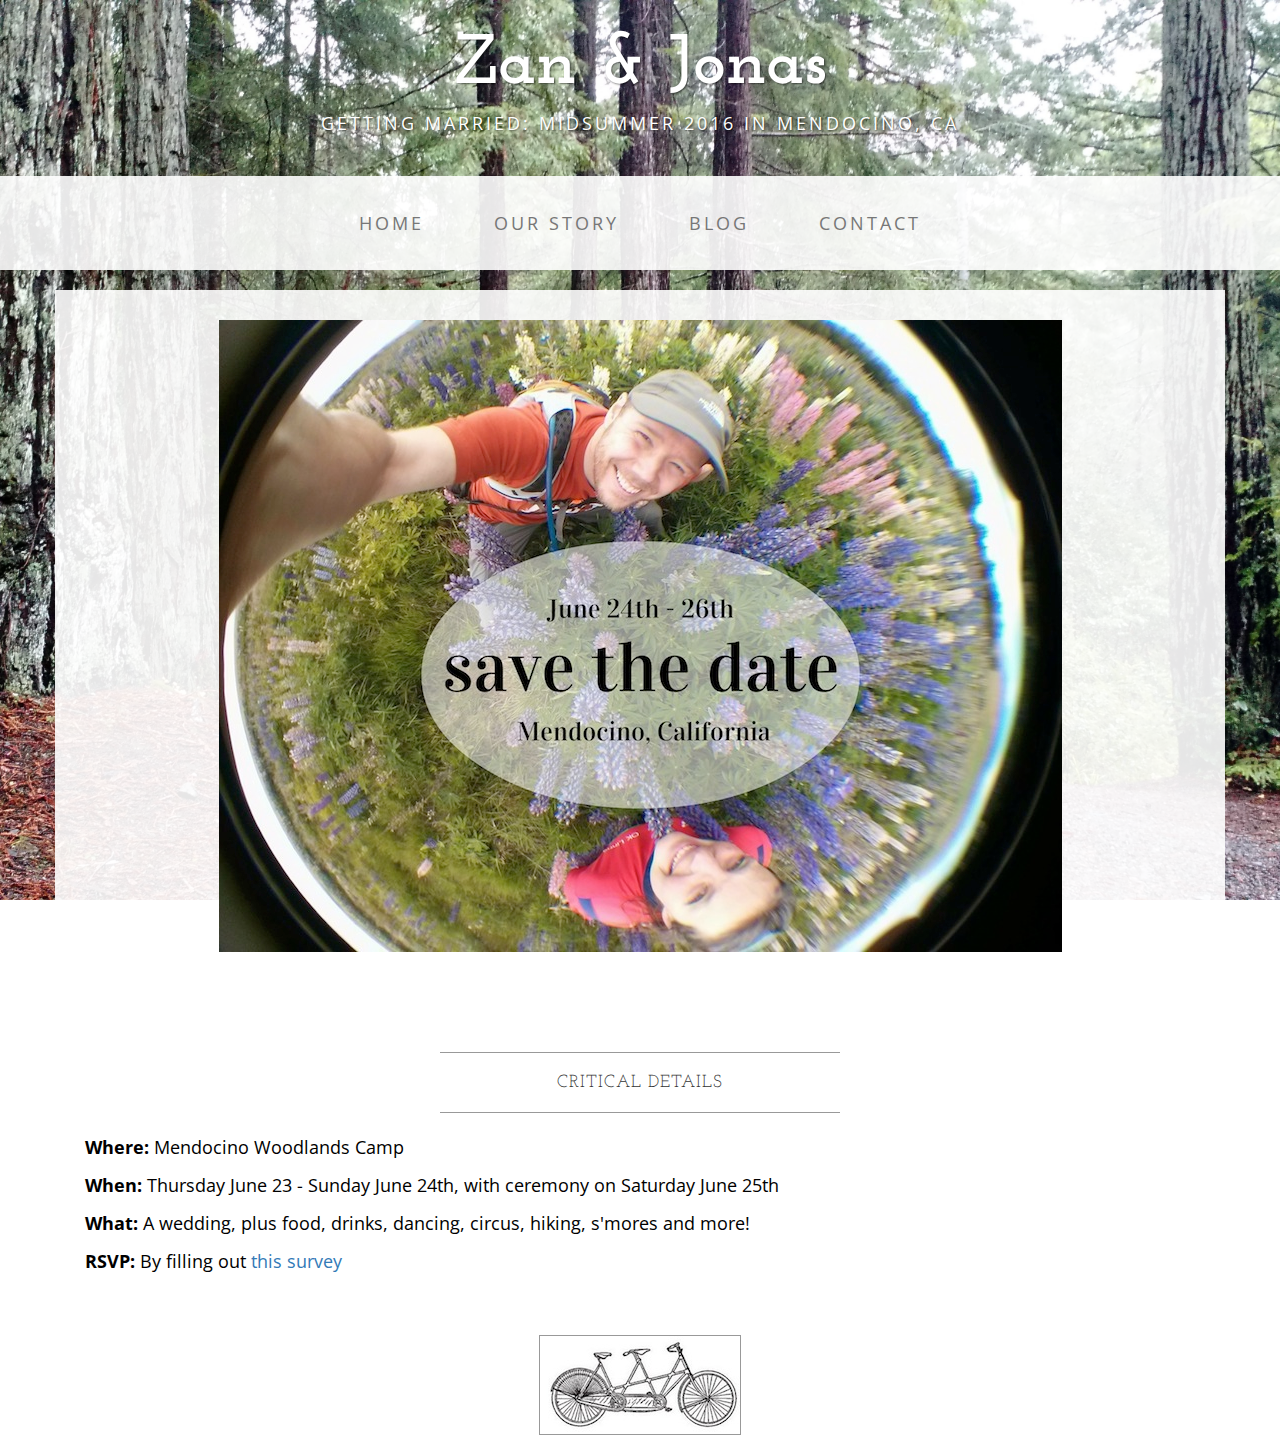
<file: index.html>
<!DOCTYPE html>
<html lang="en">

<head>

    <meta charset="utf-8">
    <meta http-equiv="X-UA-Compatible" content="IE=edge">
    <meta name="viewport" content="width=device-width, initial-scale=1">
    <meta name="description" content="">
    <meta name="author" content="">

    <title>The Armkings</title>

    <!-- Bootstrap Core CSS -->
    <link href="css/bootstrap.min.css" rel="stylesheet">

    <!-- Custom CSS -->
    <link href="css/business-casual.css" rel="stylesheet">

    <!-- Fonts -->
    <link href="http://fonts.googleapis.com/css?family=Open+Sans:300italic,400italic,600italic,700italic,800italic,400,300,600,700,800" rel="stylesheet" type="text/css">
    <link href="http://fonts.googleapis.com/css?family=Josefin+Slab:100,300,400,600,700,100italic,300italic,400italic,600italic,700italic" rel="stylesheet" type="text/css">

    <!-- HTML5 Shim and Respond.js IE8 support of HTML5 elements and media queries -->
    <!-- WARNING: Respond.js doesn't work if you view the page via file:// -->
    <!--[if lt IE 9]>
        <script src="https://oss.maxcdn.com/libs/html5shiv/3.7.0/html5shiv.js"></script>
        <script src="https://oss.maxcdn.com/libs/respond.js/1.4.2/respond.min.js"></script>
    <![endif]-->

</head>

<body>

    <div class="brand">Zan & Jonas</div>
    <div class="address-bar">Getting Married: Midsummer 2016 in Mendocino, CA</div>

    <!-- Navigation -->
    <nav class="navbar navbar-default" role="navigation">
        <div class="container">
            <!-- Brand and toggle get grouped for better mobile display -->
            <div class="navbar-header">
                <button type="button" class="navbar-toggle" data-toggle="collapse" data-target="#bs-example-navbar-collapse-1">
                    <span class="sr-only">Toggle navigation</span>
                    <span class="icon-bar"></span>
                    <span class="icon-bar"></span>
                    <span class="icon-bar"></span>
                </button>
                <!-- navbar-brand is hidden on larger screens, but visible when the menu is collapsed -->
                <a class="navbar-brand" href="index.html">Zan & Jonas Wedding</a>
            </div>
            <!-- Collect the nav links, forms, and other content for toggling -->
            <div class="collapse navbar-collapse" id="bs-example-navbar-collapse-1">
                <ul class="nav navbar-nav">
                    <li>
                        <a href="index.html">Home</a>
                    </li>
                    <li>
                        <a href="about.html">Our Story</a>
                    </li>
                    <li>
                        <a href="blog.html">Blog</a>
                    </li>
                    <li>
                        <a href="contact.html">Contact</a>
                    </li>
                </ul>
            </div>
            <!-- /.navbar-collapse -->
        </div>
        <!-- /.container -->
    </nav>

    <div class="container">

        <div class="row">
            <div class="box">
                <div class="col-lg-12 text-center">                    
                    <img class="img-responsive img-border-center img-center" src="img/save-the-date.jpg" alt="">
                </div>
            </div>
        </div>

        <div class="row">
            <div class="box">
                <div class="col-lg-12">
                    <hr>
                    <h2 class="intro-text text-center">Critical Details
                    </h2>
                    <hr>
                    <hr class="visible-xs">
                    <p><strong>Where:</strong> Mendocino Woodlands Camp</p>
                    <p><strong>When:</strong> Thursday June 23 - Sunday June 24th, with ceremony on Saturday June 25th</p>
                    <p><strong>What:</strong> A wedding, plus food, drinks, dancing, circus, hiking, s'mores and more!</p>
                    <p><strong>RSVP:</strong> By filling out <a href="https://docs.google.com/forms/d/1Qeajrma6gykXhqXspEnOzXchthwgNscBROiybTYwUQE/viewform" target="_blank">this survey</a></p>
                </div>
            </div>
        </div>
<!--
        <div class="row">
            <div class="box">
                <div class="col-lg-12">
                    <hr>
                    <h2 class="intro-text text-center">Beautiful boxes
                        <strong>to showcase your content</strong>
                    </h2>
                    <hr>
                    <p>Use as many boxes as you like, and put anything you want in them! They are great for just about anything, the sky's the limit!</p>
                    <p>Lorem ipsum dolor sit amet, consectetur adipiscing elit. Nunc placerat diam quis nisl vestibulum dignissim. In hac habitasse platea dictumst. Interdum et malesuada fames ac ante ipsum primis in faucibus. Pellentesque habitant morbi tristique senectus et netus et malesuada fames ac turpis egestas.</p>
                </div>
            </div>
        </div>
-->
    </div>
    <!-- /.container -->

    <footer>
        <div class="container">
            <div class="row">
                <div class="col-lg-12 text-center">
                    <img class="img-responsive img-border img-center" src="img/bike.jpg" alt="">
                </div>
            </div>
        </div>
    </footer>

    <!-- jQuery -->
    <script src="js/jquery.js"></script>

    <!-- Bootstrap Core JavaScript -->
    <script src="js/bootstrap.min.js"></script>

</body>

</html>
</file>
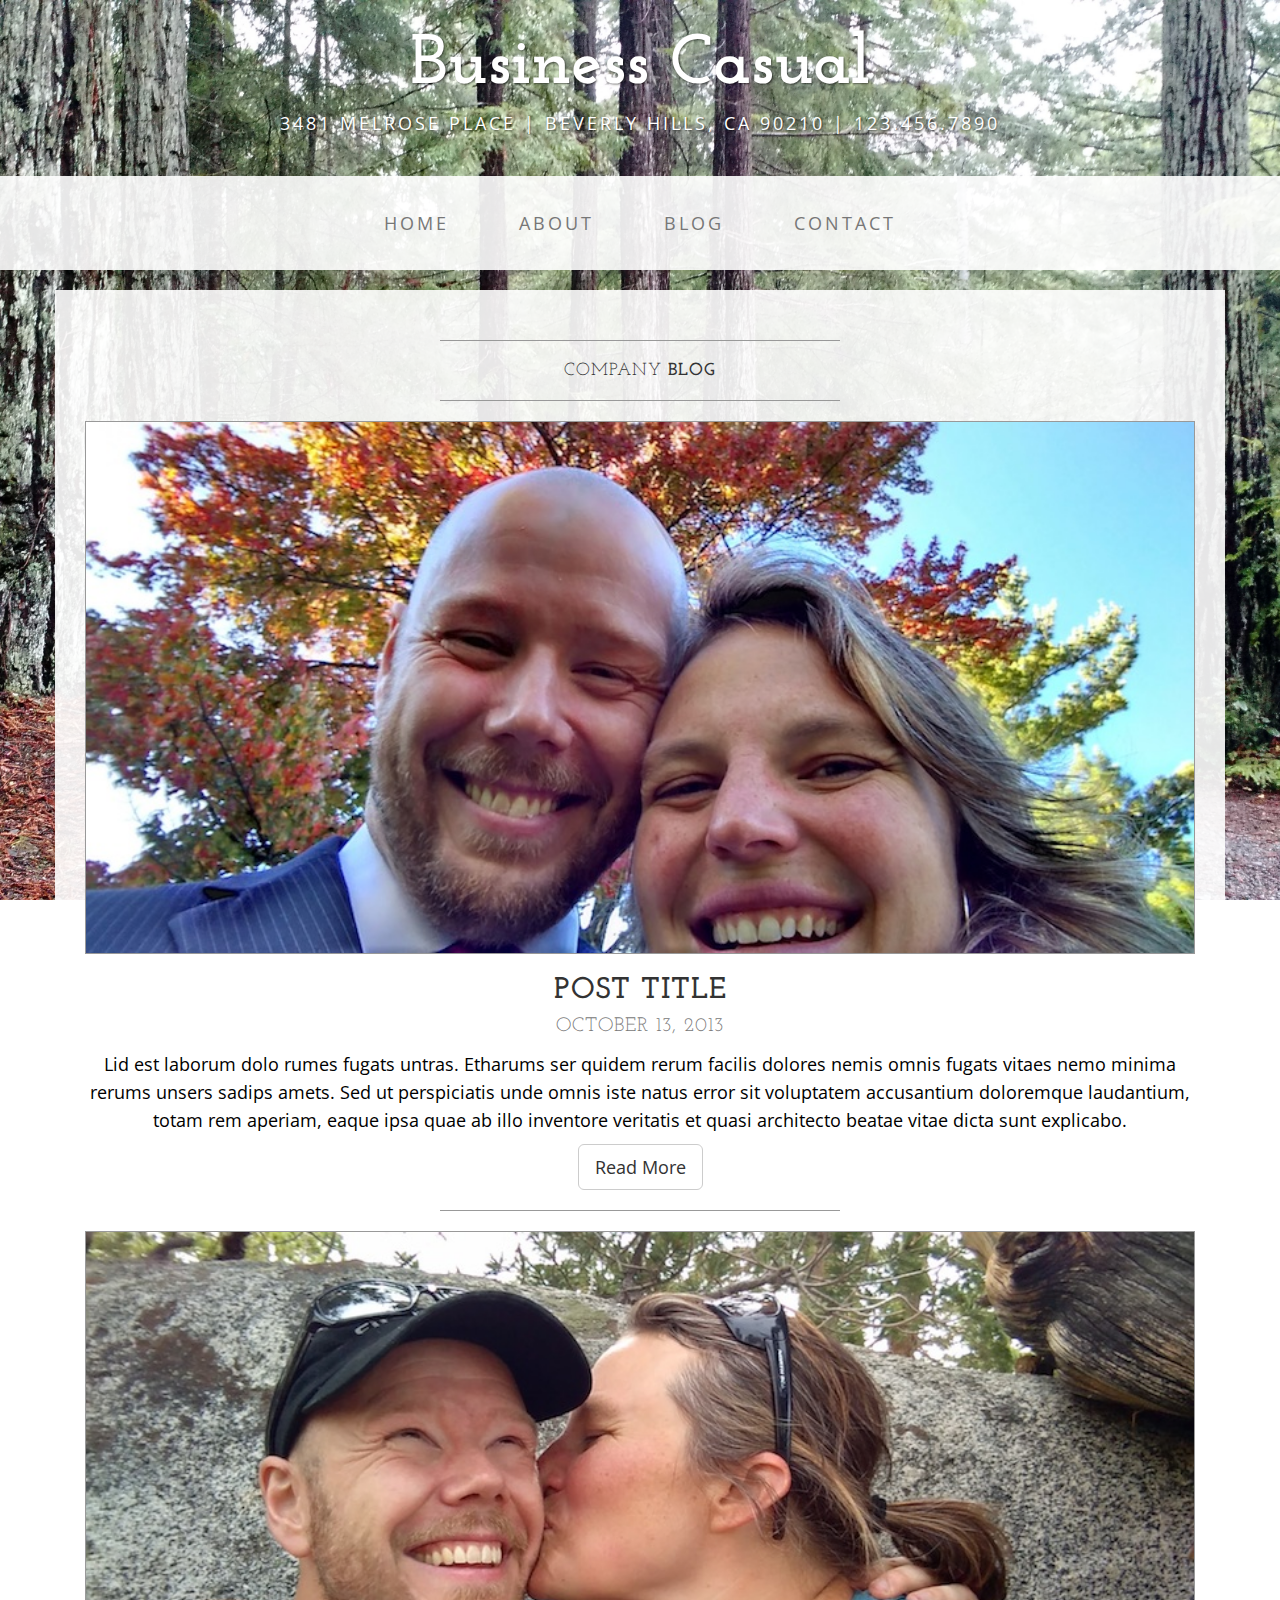
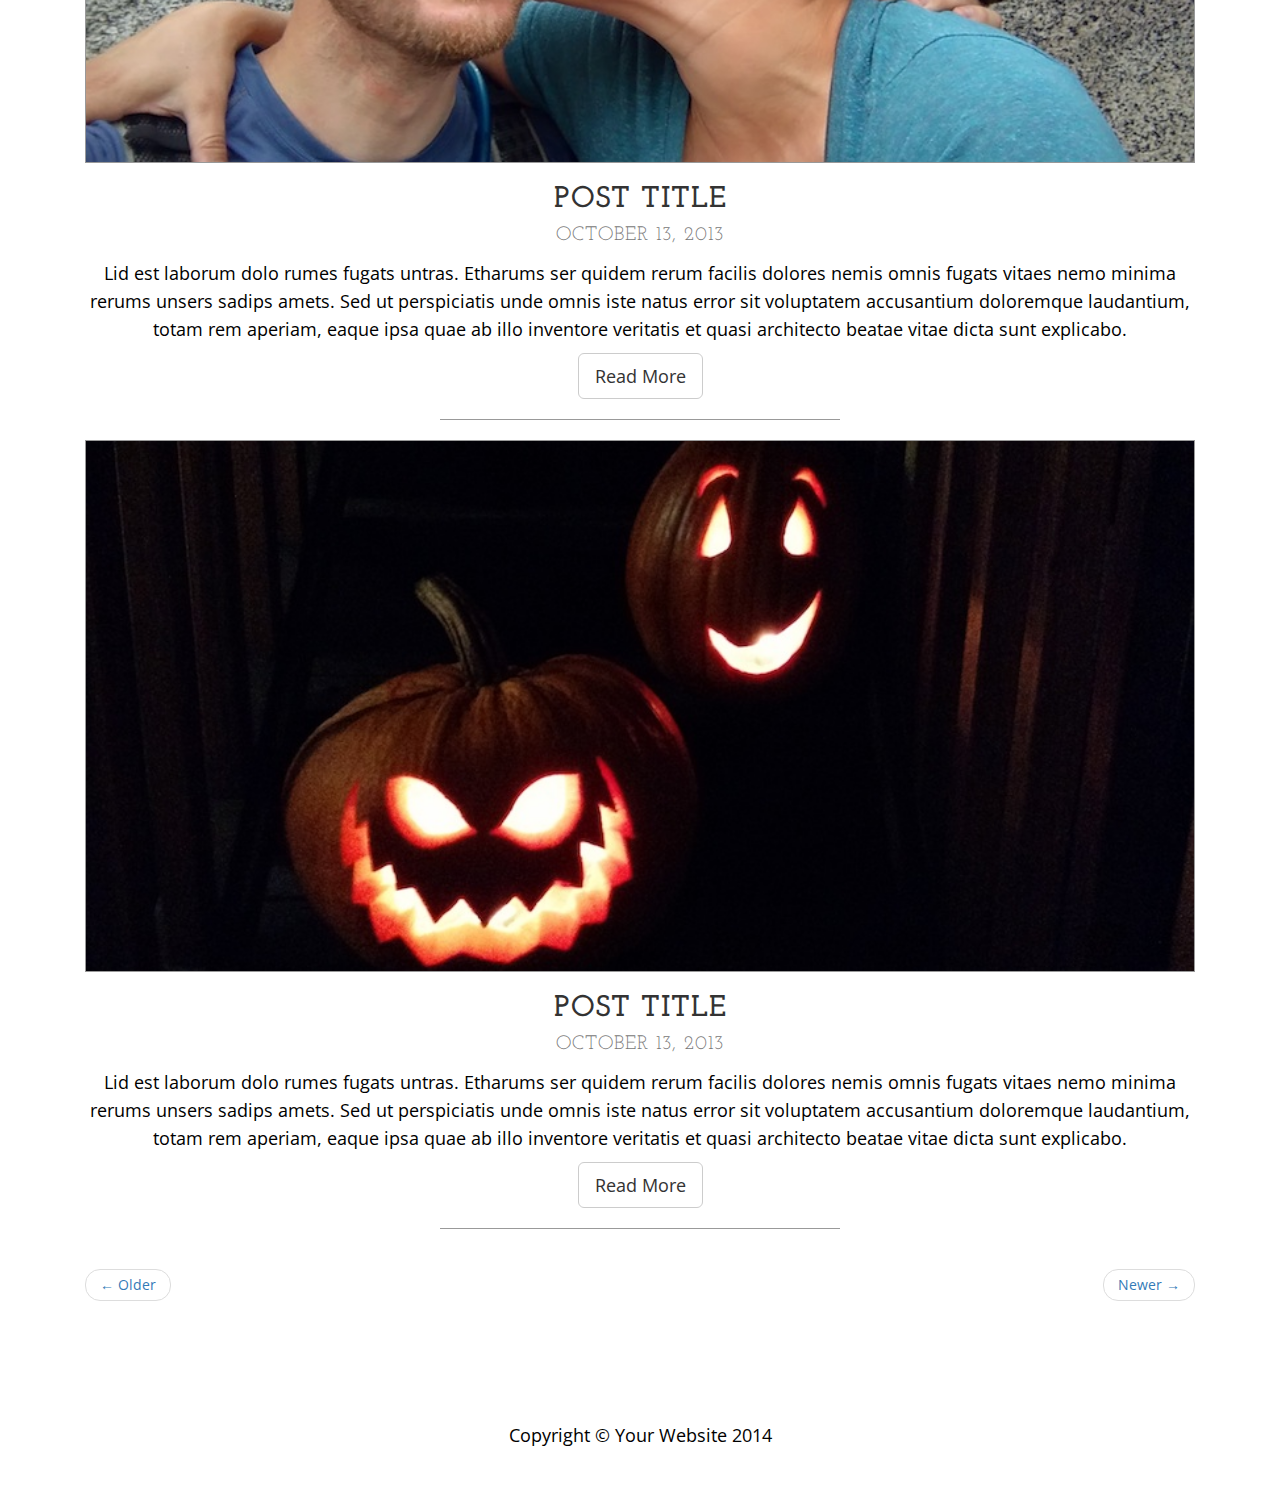
<file: blog.html>
<!DOCTYPE html>
<html lang="en">

<head>

    <meta charset="utf-8">
    <meta http-equiv="X-UA-Compatible" content="IE=edge">
    <meta name="viewport" content="width=device-width, initial-scale=1">
    <meta name="description" content="">
    <meta name="author" content="">

    <title>Blog - Business Casual - Start Bootstrap Theme</title>

    <!-- Bootstrap Core CSS -->
    <link href="css/bootstrap.min.css" rel="stylesheet">

    <!-- Custom CSS -->
    <link href="css/business-casual.css" rel="stylesheet">

    <!-- Fonts -->
    <link href="http://fonts.googleapis.com/css?family=Open+Sans:300italic,400italic,600italic,700italic,800italic,400,300,600,700,800" rel="stylesheet" type="text/css">
    <link href="http://fonts.googleapis.com/css?family=Josefin+Slab:100,300,400,600,700,100italic,300italic,400italic,600italic,700italic" rel="stylesheet" type="text/css">

    <!-- HTML5 Shim and Respond.js IE8 support of HTML5 elements and media queries -->
    <!-- WARNING: Respond.js doesn't work if you view the page via file:// -->
    <!--[if lt IE 9]>
        <script src="https://oss.maxcdn.com/libs/html5shiv/3.7.0/html5shiv.js"></script>
        <script src="https://oss.maxcdn.com/libs/respond.js/1.4.2/respond.min.js"></script>
    <![endif]-->

</head>

<body>

    <div class="brand">Business Casual</div>
    <div class="address-bar">3481 Melrose Place | Beverly Hills, CA 90210 | 123.456.7890</div>

    <!-- Navigation -->
    <nav class="navbar navbar-default" role="navigation">
        <div class="container">
            <!-- Brand and toggle get grouped for better mobile display -->
            <div class="navbar-header">
                <button type="button" class="navbar-toggle" data-toggle="collapse" data-target="#bs-example-navbar-collapse-1">
                    <span class="sr-only">Toggle navigation</span>
                    <span class="icon-bar"></span>
                    <span class="icon-bar"></span>
                    <span class="icon-bar"></span>
                </button>
                <!-- navbar-brand is hidden on larger screens, but visible when the menu is collapsed -->
                <a class="navbar-brand" href="index.html">Business Casual</a>
            </div>
            <!-- Collect the nav links, forms, and other content for toggling -->
            <div class="collapse navbar-collapse" id="bs-example-navbar-collapse-1">
                <ul class="nav navbar-nav">
                    <li>
                        <a href="index.html">Home</a>
                    </li>
                    <li>
                        <a href="about.html">About</a>
                    </li>
                    <li>
                        <a href="blog.html">Blog</a>
                    </li>
                    <li>
                        <a href="contact.html">Contact</a>
                    </li>
                </ul>
            </div>
            <!-- /.navbar-collapse -->
        </div>
        <!-- /.container -->
    </nav>

    <div class="container">

        <div class="row">
            <div class="box">
                <div class="col-lg-12">
                    <hr>
                    <h2 class="intro-text text-center">Company
                        <strong>blog</strong>
                    </h2>
                    <hr>
                </div>
                <div class="col-lg-12 text-center">
                    <img class="img-responsive img-border img-full" src="img/slide-1.jpg" alt="">
                    <h2>Post Title
                        <br>
                        <small>October 13, 2013</small>
                    </h2>
                    <p>Lid est laborum dolo rumes fugats untras. Etharums ser quidem rerum facilis dolores nemis omnis fugats vitaes nemo minima rerums unsers sadips amets. Sed ut perspiciatis unde omnis iste natus error sit voluptatem accusantium doloremque laudantium, totam rem aperiam, eaque ipsa quae ab illo inventore veritatis et quasi architecto beatae vitae dicta sunt explicabo.</p>
                    <a href="#" class="btn btn-default btn-lg">Read More</a>
                    <hr>
                </div>
                <div class="col-lg-12 text-center">
                    <img class="img-responsive img-border img-full" src="img/slide-2.jpg" alt="">
                    <h2>Post Title
                        <br>
                        <small>October 13, 2013</small>
                    </h2>
                    <p>Lid est laborum dolo rumes fugats untras. Etharums ser quidem rerum facilis dolores nemis omnis fugats vitaes nemo minima rerums unsers sadips amets. Sed ut perspiciatis unde omnis iste natus error sit voluptatem accusantium doloremque laudantium, totam rem aperiam, eaque ipsa quae ab illo inventore veritatis et quasi architecto beatae vitae dicta sunt explicabo.</p>
                    <a href="#" class="btn btn-default btn-lg">Read More</a>
                    <hr>
                </div>
                <div class="col-lg-12 text-center">
                    <img class="img-responsive img-border img-full" src="img/slide-3.jpg" alt="">
                    <h2>Post Title
                        <br>
                        <small>October 13, 2013</small>
                    </h2>
                    <p>Lid est laborum dolo rumes fugats untras. Etharums ser quidem rerum facilis dolores nemis omnis fugats vitaes nemo minima rerums unsers sadips amets. Sed ut perspiciatis unde omnis iste natus error sit voluptatem accusantium doloremque laudantium, totam rem aperiam, eaque ipsa quae ab illo inventore veritatis et quasi architecto beatae vitae dicta sunt explicabo.</p>
                    <a href="#" class="btn btn-default btn-lg">Read More</a>
                    <hr>
                </div>
                <div class="col-lg-12 text-center">
                    <ul class="pager">
                        <li class="previous"><a href="#">&larr; Older</a>
                        </li>
                        <li class="next"><a href="#">Newer &rarr;</a>
                        </li>
                    </ul>
                </div>
            </div>
        </div>

    </div>
    <!-- /.container -->

    <footer>
        <div class="container">
            <div class="row">
                <div class="col-lg-12 text-center">
                    <p>Copyright &copy; Your Website 2014</p>
                </div>
            </div>
        </div>
    </footer>

    <!-- jQuery -->
    <script src="js/jquery.js"></script>

    <!-- Bootstrap Core JavaScript -->
    <script src="js/bootstrap.min.js"></script>

</body>

</html>
</file>
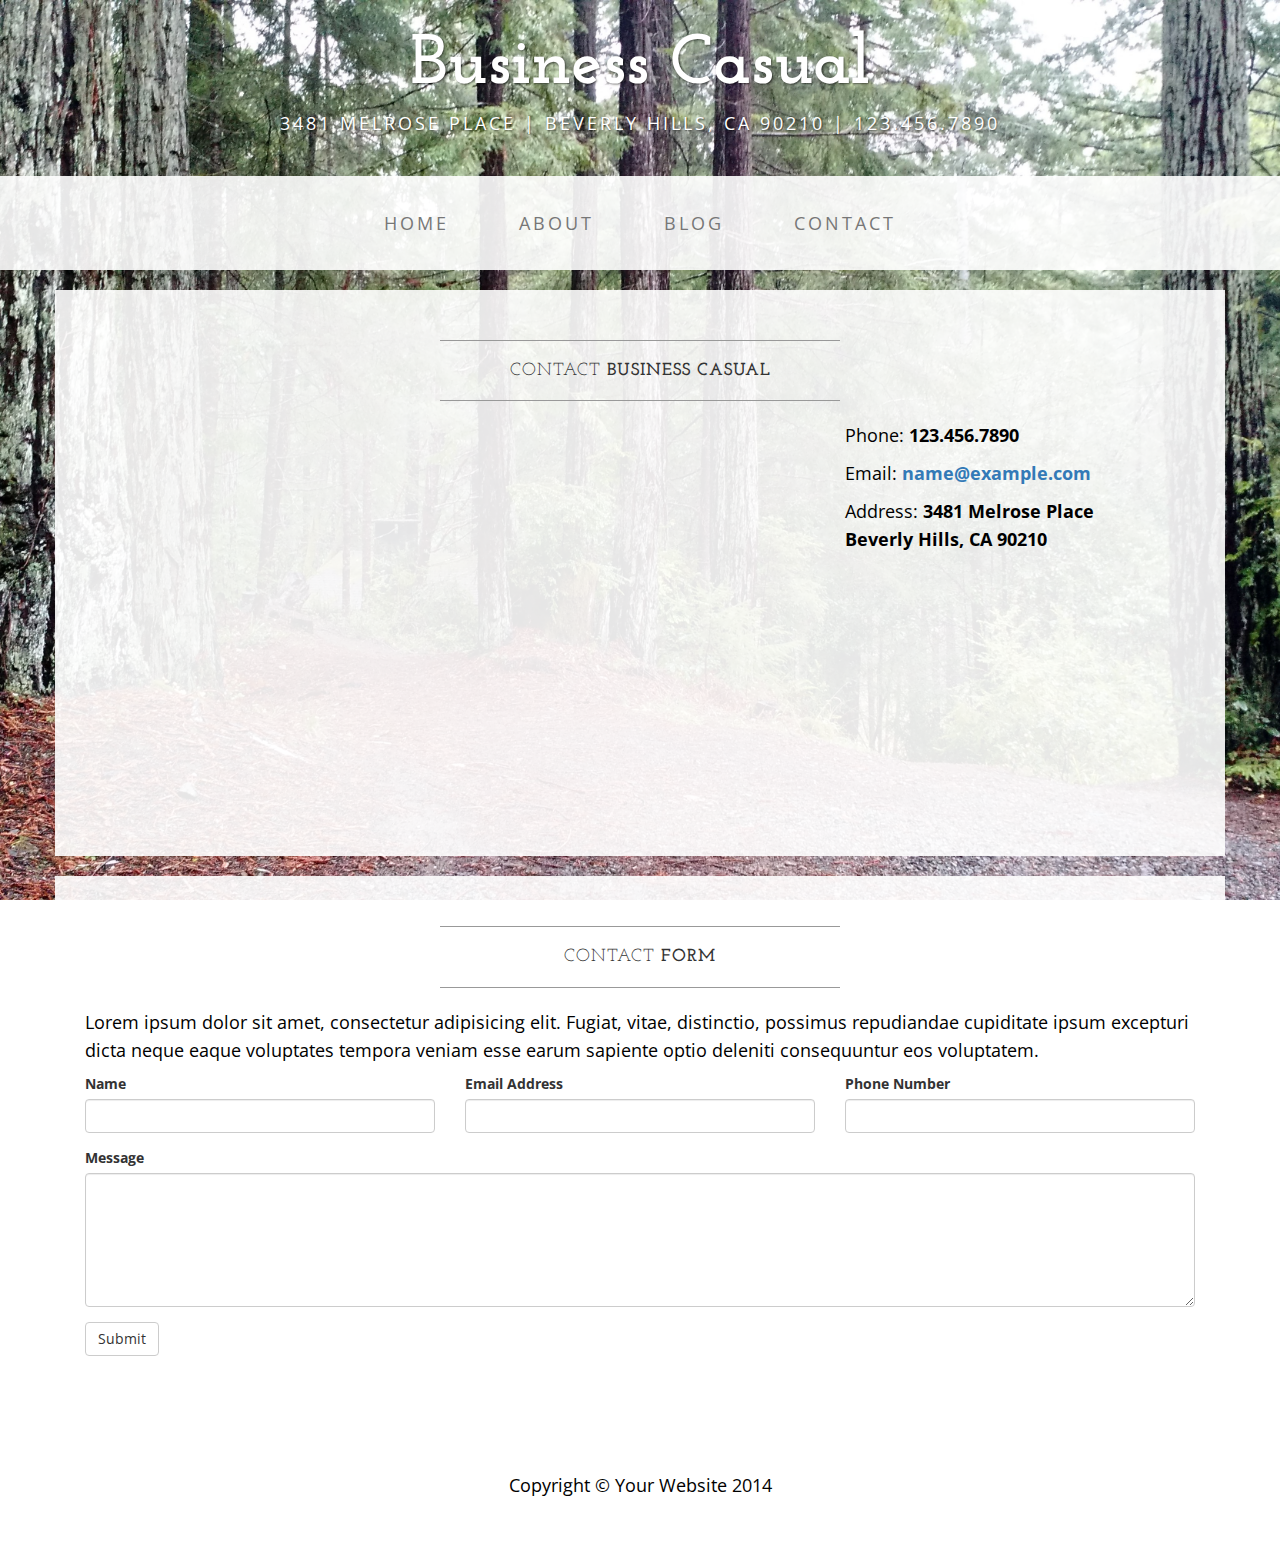
<file: contact.html>
<!DOCTYPE html>
<html lang="en">

<head>

    <meta charset="utf-8">
    <meta http-equiv="X-UA-Compatible" content="IE=edge">
    <meta name="viewport" content="width=device-width, initial-scale=1">
    <meta name="description" content="">
    <meta name="author" content="">

    <title>Contact - Business Casual - Start Bootstrap Theme</title>

    <!-- Bootstrap Core CSS -->
    <link href="css/bootstrap.min.css" rel="stylesheet">

    <!-- Custom CSS -->
    <link href="css/business-casual.css" rel="stylesheet">

    <!-- Fonts -->
    <link href="http://fonts.googleapis.com/css?family=Open+Sans:300italic,400italic,600italic,700italic,800italic,400,300,600,700,800" rel="stylesheet" type="text/css">
    <link href="http://fonts.googleapis.com/css?family=Josefin+Slab:100,300,400,600,700,100italic,300italic,400italic,600italic,700italic" rel="stylesheet" type="text/css">

    <!-- HTML5 Shim and Respond.js IE8 support of HTML5 elements and media queries -->
    <!-- WARNING: Respond.js doesn't work if you view the page via file:// -->
    <!--[if lt IE 9]>
        <script src="https://oss.maxcdn.com/libs/html5shiv/3.7.0/html5shiv.js"></script>
        <script src="https://oss.maxcdn.com/libs/respond.js/1.4.2/respond.min.js"></script>
    <![endif]-->

</head>

<body>

    <div class="brand">Business Casual</div>
    <div class="address-bar">3481 Melrose Place | Beverly Hills, CA 90210 | 123.456.7890</div>

    <!-- Navigation -->
    <nav class="navbar navbar-default" role="navigation">
        <div class="container">
            <!-- Brand and toggle get grouped for better mobile display -->
            <div class="navbar-header">
                <button type="button" class="navbar-toggle" data-toggle="collapse" data-target="#bs-example-navbar-collapse-1">
                    <span class="sr-only">Toggle navigation</span>
                    <span class="icon-bar"></span>
                    <span class="icon-bar"></span>
                    <span class="icon-bar"></span>
                </button>
                <!-- navbar-brand is hidden on larger screens, but visible when the menu is collapsed -->
                <a class="navbar-brand" href="index.html">Business Casual</a>
            </div>
            <!-- Collect the nav links, forms, and other content for toggling -->
            <div class="collapse navbar-collapse" id="bs-example-navbar-collapse-1">
                <ul class="nav navbar-nav">
                    <li>
                        <a href="index.html">Home</a>
                    </li>
                    <li>
                        <a href="about.html">About</a>
                    </li>
                    <li>
                        <a href="blog.html">Blog</a>
                    </li>
                    <li>
                        <a href="contact.html">Contact</a>
                    </li>
                </ul>
            </div>
            <!-- /.navbar-collapse -->
        </div>
        <!-- /.container -->
    </nav>

    <div class="container">

        <div class="row">
            <div class="box">
                <div class="col-lg-12">
                    <hr>
                    <h2 class="intro-text text-center">Contact
                        <strong>business casual</strong>
                    </h2>
                    <hr>
                </div>
                <div class="col-md-8">
                    <!-- Embedded Google Map using an iframe - to select your location find it on Google maps and paste the link as the iframe src. If you want to use the Google Maps API instead then have at it! -->
                    <iframe width="100%" height="400" frameborder="0" scrolling="no" marginheight="0" marginwidth="0" src="http://maps.google.com/maps?hl=en&amp;ie=UTF8&amp;ll=37.0625,-95.677068&amp;spn=56.506174,79.013672&amp;t=m&amp;z=4&amp;output=embed"></iframe>
                </div>
                <div class="col-md-4">
                    <p>Phone:
                        <strong>123.456.7890</strong>
                    </p>
                    <p>Email:
                        <strong><a href="mailto:name@example.com">name@example.com</a></strong>
                    </p>
                    <p>Address:
                        <strong>3481 Melrose Place
                            <br>Beverly Hills, CA 90210</strong>
                    </p>
                </div>
                <div class="clearfix"></div>
            </div>
        </div>

        <div class="row">
            <div class="box">
                <div class="col-lg-12">
                    <hr>
                    <h2 class="intro-text text-center">Contact
                        <strong>form</strong>
                    </h2>
                    <hr>
                    <p>Lorem ipsum dolor sit amet, consectetur adipisicing elit. Fugiat, vitae, distinctio, possimus repudiandae cupiditate ipsum excepturi dicta neque eaque voluptates tempora veniam esse earum sapiente optio deleniti consequuntur eos voluptatem.</p>
                    <form role="form">
                        <div class="row">
                            <div class="form-group col-lg-4">
                                <label>Name</label>
                                <input type="text" class="form-control">
                            </div>
                            <div class="form-group col-lg-4">
                                <label>Email Address</label>
                                <input type="email" class="form-control">
                            </div>
                            <div class="form-group col-lg-4">
                                <label>Phone Number</label>
                                <input type="tel" class="form-control">
                            </div>
                            <div class="clearfix"></div>
                            <div class="form-group col-lg-12">
                                <label>Message</label>
                                <textarea class="form-control" rows="6"></textarea>
                            </div>
                            <div class="form-group col-lg-12">
                                <input type="hidden" name="save" value="contact">
                                <button type="submit" class="btn btn-default">Submit</button>
                            </div>
                        </div>
                    </form>
                </div>
            </div>
        </div>

    </div>
    <!-- /.container -->

    <footer>
        <div class="container">
            <div class="row">
                <div class="col-lg-12 text-center">
                    <p>Copyright &copy; Your Website 2014</p>
                </div>
            </div>
        </div>
    </footer>

    <!-- jQuery -->
    <script src="js/jquery.js"></script>

    <!-- Bootstrap Core JavaScript -->
    <script src="js/bootstrap.min.js"></script>

</body>

</html>
</file>
<file: css/business-casual.css>
/*!
 * Start Bootstrap - Business Casual Bootstrap Theme (http://startbootstrap.com)
 * Code licensed under the Apache License v2.0.
 * For details, see http://www.apache.org/licenses/LICENSE-2.0.
 */

body {
    font-family: "Open Sans","Helvetica Neue",Helvetica,Arial,sans-serif;
    background: url('../img/bg.jpg') no-repeat center center fixed;
    -webkit-background-size: cover;
    -moz-background-size: cover;
    background-size: cover;
    -o-background-size: cover;
}

h1,
h2,
h3,
h4,
h5,
h6 {
    text-transform: uppercase;
    font-family: "Josefin Slab","Helvetica Neue",Helvetica,Arial,sans-serif;
    font-weight: 700;
    letter-spacing: 1px;
}

p {
    font-size: 1.25em;
    line-height: 1.6;
    color: #000;
}

hr {
    max-width: 400px;
    border-color: #999999;
}

.brand,
.address-bar {
    display: none;
}

.navbar-brand {
    text-transform: uppercase;
    font-weight: 900;
    letter-spacing: 2px;
}

.navbar-nav {
    text-transform: uppercase;
    font-weight: 400;
    letter-spacing: 3px;
}

.img-full {
    min-width: 100%;
}

.brand-before,
.brand-name {
    text-transform: capitalize;
}

.brand-before {
    margin: 15px 0;
}

.brand-name {
    margin: 0;
    font-size: 4em;
}

.tagline-divider {
    margin: 15px auto 3px;
    max-width: 250px;
    border-color: #999999;
}

.box {
    margin-bottom: 20px;
    padding: 30px 15px;
    background: #fff;
    background: rgba(255,255,255,0.9);
}

.intro-text {
    text-transform: uppercase;
    font-size: 1.25em;
    font-weight: 400;
    letter-spacing: 1px;
}

.img-border {
    float: none;
    margin: 0 auto 0;
    border: #999999 solid 1px;
}

.img-left {
    float: none;
    margin: 0 auto 0;
}

footer {
    background: #fff;
    background: rgba(255,255,255,0.9);
}

footer p {
    margin: 0;
    padding: 50px 0;
}

@media screen and (min-width:768px) {
    .brand {
        display: inherit;
        margin: 0;
        padding: 30px 0 10px;
        text-align: center;
        text-shadow: 1px 1px 2px rgba(0,0,0,0.5);
        font-family: "Josefin Slab","Helvetica Neue",Helvetica,Arial,sans-serif;
        font-size: 5em;
        font-weight: 700;
        line-height: normal;
        color: #fff;
    }

    .top-divider {
        margin-top: 0;
    }

    .img-left {
        float: left;
        margin-right: 25px;
    }

    .address-bar {
        display: inherit;
        margin: 0;
        padding: 0 0 40px;
        text-align: center;
        text-shadow: 1px 1px 2px rgba(0,0,0,0.5);
        text-transform: uppercase;
        font-size: 1.25em;
        font-weight: 400;
        letter-spacing: 3px;
        color: #fff;
    }

    .navbar {
        border-radius: 0;
    }

    .navbar-header {
        display: none;
    }

    .navbar {
        min-height: 0;
    }

    .navbar-default {
        border: none;
        background: #fff;
        background: rgba(255,255,255,0.9);
    }

    .nav>li>a {
        padding: 35px;
    }

    .navbar-nav>li>a {
        line-height: normal;
    }

    .navbar-nav {
        display: table;
        float: none;
        margin: 0 auto;
        table-layout: fixed;
        font-size: 1.25em;
    }
}

.img-responsive {
    display: inline;
}


@media screen and (min-width:1200px) {
    .box:after {
        content: '';
        display: table;
        clear: both;
    }
}
</file>
